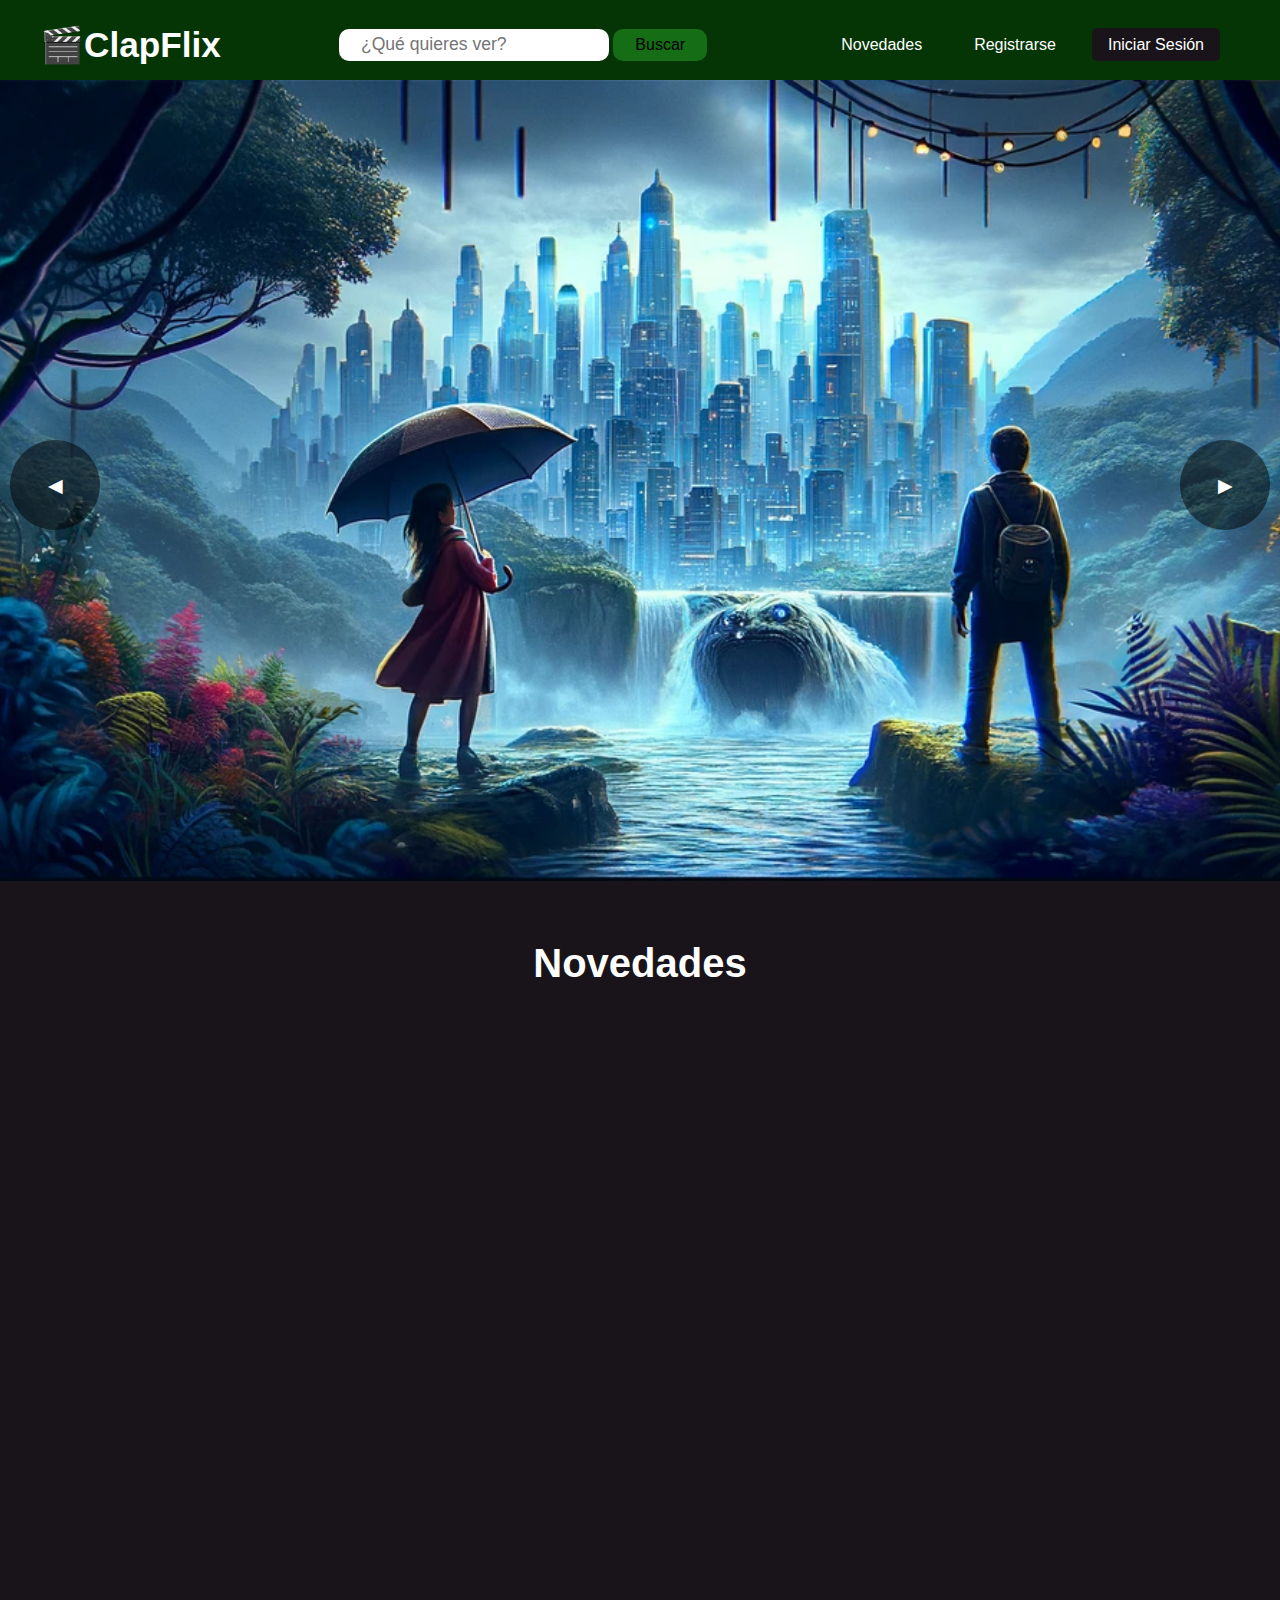
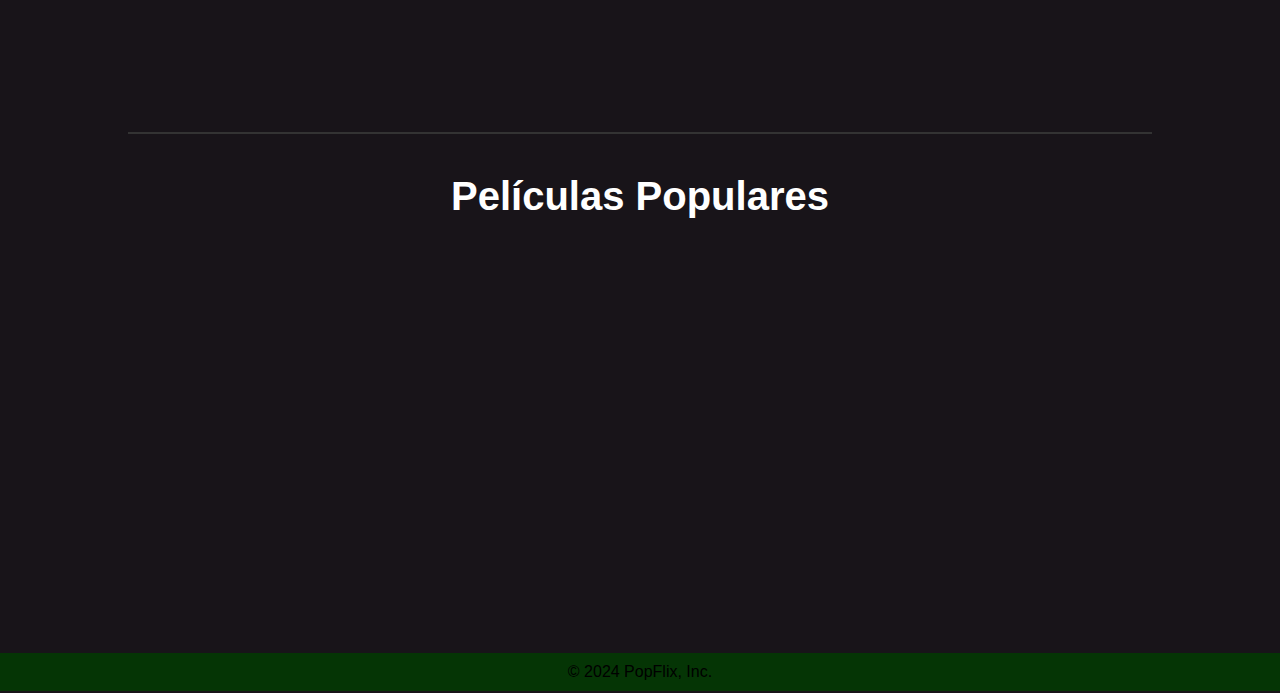
<file: index.html>
<!DOCTYPE html>
<html lang="es">
<head>
    <meta charset="UTF-8">
    <meta name="viewport" content="width=device-width, initial-scale=1.0">
    <title>ClapFlix</title>
    <link rel="icon" href="./assets/favicono.png" type="image/png">
    <link rel="apple-touch-icon" sizes="180x180" href="../assets/favicono.png">
    <link rel="stylesheet" href="https://unpkg.com/aos@next/dist/aos.css">
    <link rel="stylesheet" href="./styles/index.css">
    <script src="./scripts/index.js" defer></script>
</head>
<body>
    <header>
        <nav>
            <a href="#">
                <h1 class="page-title">🎬ClapFlix</h1>
            </a>
                <form class="formBuscadorNav">
                    <input class="inputNav" type="text" placeholder="¿Qué quieres ver?" id="buscar" name="buscar">
                    <input class="BtnBuscarNav" type="submit" value="Buscar">
                </form>
            <ul>
                <li><a href="#novedades">Novedades</a></li>
                <li><a href="./pages/register.html">Registrarse</a></li>
                <li><a class="login" href="./pages/login.html">Iniciar Sesión</a></li>
            </ul>
        </nav>
    </header>
    <main>
        <section class="banner-principal">
            <div class="carrusel">
              <div class="imagenes">
                <img src="assets/banner1.png" alt="Banner del Estreno Destacado">
                <img src="assets/banner.png" alt="Banner del Estreno Destacado">
                <img src="assets/banner3.png" alt="Banner del Estreno Destacado">
                <img src="assets/banner4.png" alt="Banner del Estreno Destacado">
                <img src="assets/banner2.png" alt="Banner del Estreno Destacado">
              </div>
              <button class="prev">◀</button>
              <button class="next">▶</button>
            </div>
          </section>
          <h2 class="titulosh2">Novedades</h2>
        <section id="novedades" data-aos="fade-up" data-aos-offset="300" data-aos-delay="50" data-aos-duration="1000" class="novedades">
            <div class="peliculas">
            <div class="pelicula">
                <img src="assets/movie1.png" alt="Película 1">
                <p>Nombre de Película</p>
            </div>
            <div class="pelicula">
                <img src="assets/movie2.png" alt="Película 1">
                <p>Nombre de Película</p>
            </div>
            <div class="pelicula">
                <img src="assets/movie3.png" alt="Película 1">
                <p>Nombre de Película</p>
            </div>
            <div class="pelicula">
                <img src="assets/movie4.png" alt="Película 1">
                <p>Nombre de Película</p>
            </div>
            <div class="pelicula">
                <img src="assets/movie5.png" alt="Película 1">
                <p>Nombre de Película</p>
            </div>
            <div class="pelicula">
                <img src="assets/movie6.png" alt="Película 1">
                <p>Nombre de Película</p>
            </div>
            <div class="pelicula">
                <img src="assets/movie7.png" alt="Película 1">
                <p>Nombre de Película</p>
            </div>
            <div class="pelicula">
                <img src="assets/movie8.png" alt="Película 1">
                <p>Nombre de Película</p>
            </div>
        </div>
        </section>
        <hr>
        <h2 class="titulosh2">Películas Populares</h2>
        <section data-aos="fade-up" data-aos-offset="300" data-aos-delay="50" data-aos-duration="1000" class="peliculasPop">
            <div class="populares">
                <div class="pelicula">
                    <img src="assets/movie1.png" alt="Película 1">
                    <p>Nombre de Película</p>
                </div>
                <div class="pelicula">
                    <img src="assets/movie2.png" alt="Película 1">
                    <p>Nombre de Película</p>
                </div>
                <div class="pelicula">
                    <img src="assets/movie3.png" alt="Película 1">
                    <p>Nombre de Película</p>
                </div>
                <div class="pelicula">
                    <img src="assets/movie4.png" alt="Película 1">
                    <p>Nombre de Película</p>
                </div>
                <div class="pelicula">
                    <img src="assets/movie5.png" alt="Película 1">
                    <p>Nombre de Película</p>
                </div>
                <div class="pelicula">
                    <img src="assets/movie6.png" alt="Película 1">
                    <p>Nombre de Película</p>
                </div>
                <div class="pelicula">
                    <img src="assets/movie7.png" alt="Película 1">
                    <p>Nombre de Película</p>
                </div>
                <div class="pelicula">
                    <img src="assets/movie8.png" alt="Película 1">
                    <p>Nombre de Película</p>
                </div>
            </div>
        </section>
    </main>
    <footer>
        <p>© 2024 PopFlix, Inc.</p>
    </footer>
    <script src="https://unpkg.com/aos@next/dist/aos.js"></script>
    <script>
        AOS.init();
    </script>
</body>
</html>
</file>
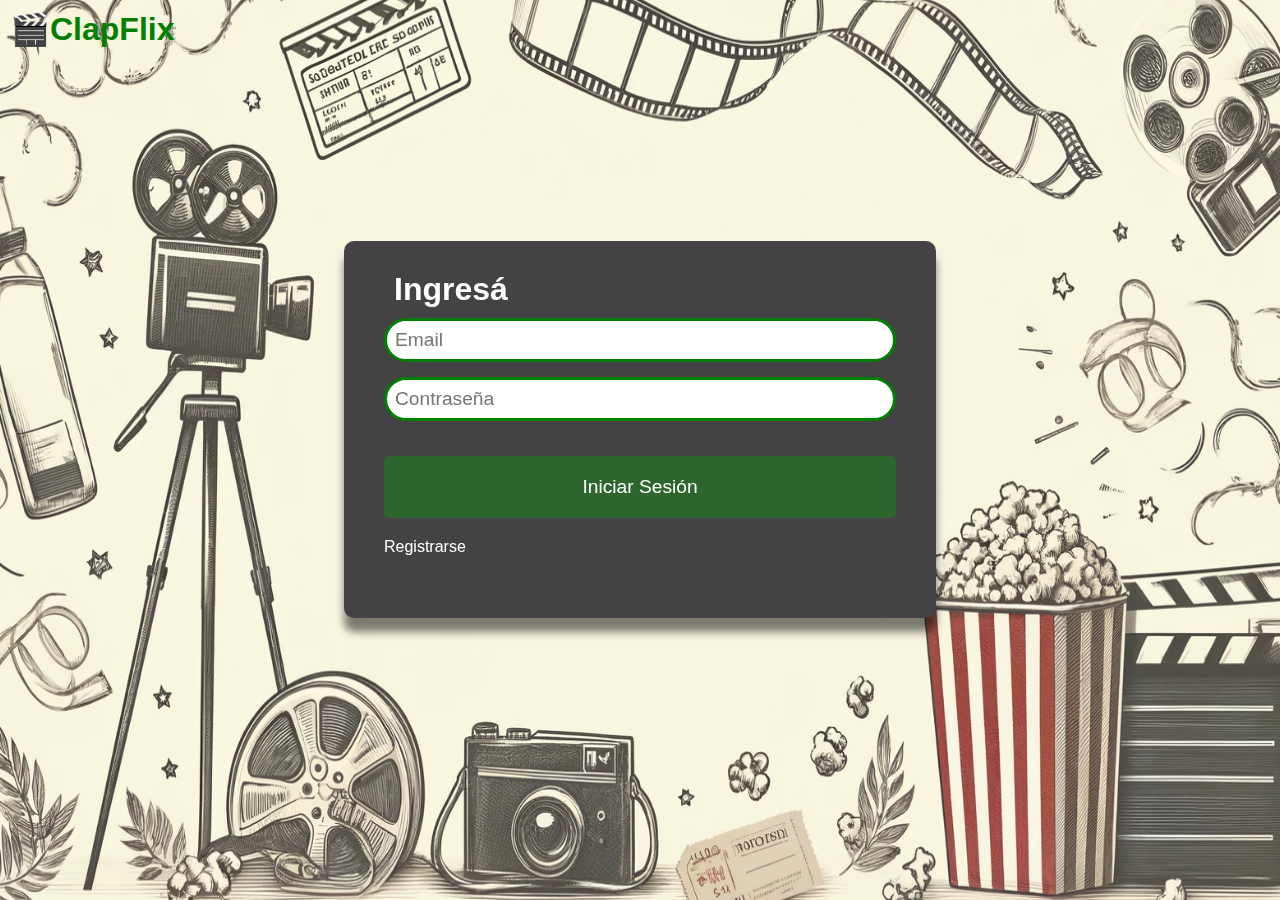
<file: pages/login.html>
<!DOCTYPE html>
<html lang="es">
<head>
    <meta charset="UTF-8">
    <meta name="viewport" content="width=device-width, initial-scale=1.0">
    <title>ClapFlix</title>
    <link rel="icon" href="../assets/favicono.png" type="image/png">
    <link rel="apple-touch-icon" sizes="180x180" href="../assets/favicono.png">
    <link rel="stylesheet" href="https://unpkg.com/aos@next/dist/aos.css">
    <link rel="stylesheet" href="../styles/login.css">
</head>
<body>
    <div class="page-container">
        <a href="../index.html" style="text-decoration:none;">
            <h1 class="page-title">🎬ClapFlix</h1>
        </a>
        <div class="login-form-container">
            <form action="#" method="POST" data-aos="zoom-in" data-aos-duration="1500">
                <h2>Ingresá</h2>
                <div class="form-group">
                    <input type="text" placeholder="Email" id="Usuario" name="Email">               
                </div>
                <div class="form-group">
                    <input type="password" placeholder="Contraseña" id="contraseña" name="Password">               
                </div>
                <button type="submit">Iniciar Sesión</button>
                <a class="reg" href="../pages/register.html">Registrarse</a>
            </form>
        </div>
    </div>
</body>
<script src="https://unpkg.com/aos@next/dist/aos.js"></script>
<script> 
    AOS.init();
</script>
</html>
</file>
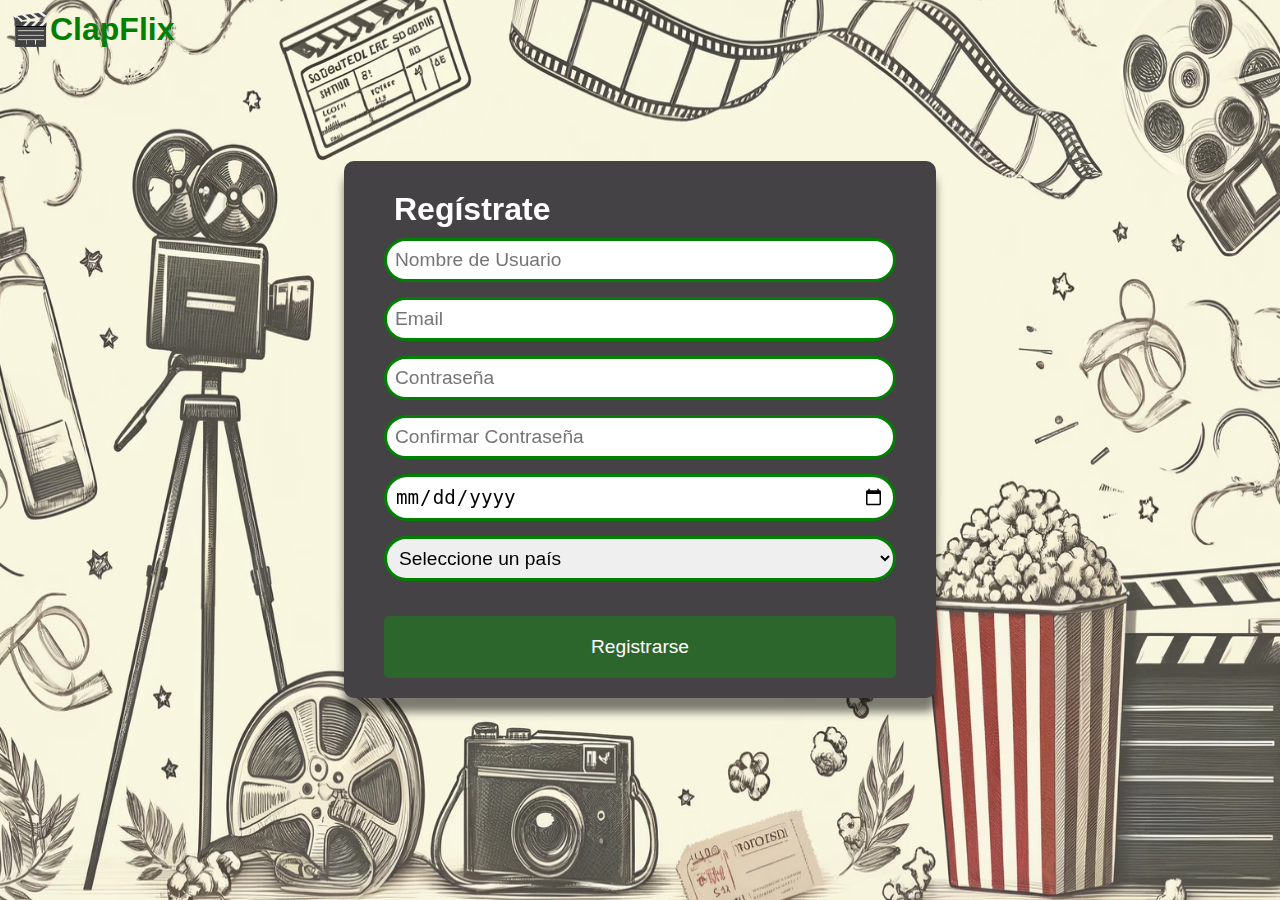
<file: pages/register.html>
<!DOCTYPE html>
<html lang="es">
<head>
    <meta charset="UTF-8">
    <meta name="viewport" content="width=device-width, initial-scale=1.0">
    <title>ClapFlix</title>
    <link rel="icon" href="../assets/favicono.png" type="image/png">
    <link rel="apple-touch-icon" sizes="180x180" href="../assets/favicono.png">
    <link rel="stylesheet" href="https://unpkg.com/aos@next/dist/aos.css">
    <link rel="stylesheet" href="../styles/login.css">
</head>
<body>
    <div class="page-container">
        <a href="../index.html" style="text-decoration:none;">
            <h1 class="page-title">🎬ClapFlix</h1>
        </a>
        <div class="login-form-container">
            <form action="#" method="POST" data-aos="zoom-in" data-aos-duration="1500">
                <h2>Regístrate</h2>
                <div class="form-group">
                    <input type="text" placeholder="Nombre de Usuario" id="username" name="username" required>
                </div>
                <div class="form-group">
                    <input type="email" placeholder="Email" id="email" name="email" required>
                </div>
                <div class="form-group">
                    <input type="password" placeholder="Contraseña" id="password" name="password" required>
                </div>
                <div class="form-group">
                    <input type="password" placeholder="Confirmar Contraseña" id="confirm-password" name="confirm-password" required>
                </div>
                <div class="form-group">
                    <input type="date" id="birthdate" name="birthdate" required>
                </div>
                <div class="form-group">
                    <select id="country" name="country" required>
                        <option value="">Seleccione un país</option>
                        <option value="usa">Argentina</option>
                        <option value="mexico">Perú</option>
                        <option value="spain">Bolivia</option>
                        <option value="argentina">Brazil</option>
                    </select>
                </div>
                <button type="submit">Registrarse</button>
            </form>
        </div>
    </div>
</body>
<script src="https://unpkg.com/aos@next/dist/aos.js"></script>
<script> 
    AOS.init();
</script>
</html>
</file>
<file: styles/index.css>
*{
    margin: 0;
    padding: 0;
    box-sizing: border-box;
    font-family:Verdana, Geneva, Tahoma, sans-serif;
}

::-webkit-scrollbar {
    width: 10px;
}
   
::-webkit-scrollbar-thumb {
    background:rgb(5, 53, 5);
}

body{
    background-color: #181419;
    color:white; 
}

section {
    margin-bottom: 20px;
}

header{
    background-color:rgb(5, 53, 5);
    color:#ffffff;
    height: 80px;
    position:sticky;
    top: 0;
    z-index:100;
    nav{
        display: flex;
        justify-content: space-between;
        align-items: center;
        margin-left:40px;
        margin-right: 40px;
        padding: 1.5rem 0;
        a{  
            font-size: 1.1rem;
            text-decoration: none;
            color:#ffffff;
        }
        .inputNav{
            height: 2rem;
            border: 2px solid white;
            border-radius: 10px;
            color: #000000;
            font-size: 1.1rem;
            padding: 0px 20px;
        }
        .BtnBuscarNav{
            background-color:rgb(21, 109, 21);
            height: 2rem;
            color:#000000;
            padding:0 20px;
            border: 2px solid rgb(21, 109, 21);
            border-radius: 10px;
            font-size: 1rem;
            font-weight: 500;
            transition: transform 0.3s;
             &:hover {
                cursor: pointer;
                transform: scale(0.95);
             }
        }
        ul{
            list-style: none;
            display: flex;
            align-items: center;
            li{
                margin-right:20px;
                a{
                    text-decoration: none;
                    color:#ffffff;
                    font-size: 1rem;
                    padding: 0.5rem 1rem;
                    transition: transform 0.3s, box-shadow 0.3s;
                    &:hover {
                        transform: scale(0.95);
                        box-shadow: 0 0 10px rgba(0, 0, 0, 0.3);
                        border-radius: 5px;
                    }
                }
                .login{
                    background-color: #181419;
                    color: white;
                    border-radius: 5px;
                    transition: transform 0.3s, box-shadow 0.3s;
                    &:hover {
                        background-color: rgb(5, 53, 5);
                    }
                }
            }
        }
    }
}
@media (max-width: 1057px) {
    header{
        height: initial;
        nav{
            flex-direction: column;
            margin-left:10px;
            margin-right: 10px;
            row-gap: 20px;
            .inputNav{
                width: 80%;
            }
            form {
                display: flex;
                justify-content: space-between;
                flex-direction: row;
                margin-bottom: 20px;
                .inputNav{
                    margin-right: 13px;
                }
            }
            ul{
                li{
                    margin-right: 10px;
                    a{
                        text-decoration: none;
                        color:#ffffff;
                        padding: 0.5rem 0.5rem;
                        transition: transform 0.3s, box-shadow 0.3s;
                        &:hover {
                            transform: scale(0.95);
                            box-shadow: 0 0 10px rgba(0, 0, 0, 0.3);
                            border-radius: 5px;
                        }
                    }
                    .login{
                        text-wrap: nowrap;
                        background-color: #181419;
                        color: white;
                        border-radius: 5px;
                        transition: transform 0.3s, box-shadow 0.3s;
                        &:hover {
                            background-color: rgb(5, 53, 5);
                        }
                    }
                }
            }
        }
    }
}
@media (max-width: 300px) {
    header{
        nav{
            form{
                display: flex;
                justify-content: center;
                align-items: center;
                flex-direction: column;
                margin-bottom: -10px;
                .inputNav{
                    font-size: 0.8rem;
                    margin-bottom: 10px;
                    width: 70%;
                }
                .BtnBuscarNav{
                    font-size: 0.8rem;
                    padding: 0 10px;
                    height: 1.5rem;
                }
            }
            ul{
                flex-direction: column;
                li{
                    display: flex;
                    a{
                        font-size: 0.8rem;
                    }
                }
            }
        }
    }
}

.carrusel {
    overflow: hidden;
    position: relative;
    width: 100%;
    .imagenes {
        display: flex;
        transition: transform 0.5s ease;
        img {
            width: 100%;
            height: auto;
            max-height: 89vh;
            flex-shrink: 0;
            object-fit: cover;
        }
    }
    button {
        position: absolute;
        top: 45%;
        background-color: rgba(0, 0, 0, 0.5);
        color: white;
        border: none;
        cursor: pointer;
        padding: 10px;
        z-index: 10;
    }
    .prev {
        width: 10vh;
        height: 10vh;
        font-size: larger;
        border-radius: 50%;
        left: 10px;
    }
    .next {
        width: 10vh;
        height: 10vh;
        font-size: larger;
        border-radius: 50%;
        right: 10px;
    }   
}

h2.titulosh2 {
    display: flex;
    justify-content: center;
    font-size: 2.5rem;
    font-weight: 700;
    margin-bottom: 20px;
    padding-top: 40px;
}

.novedades {
    text-align: center;
    margin: 0 auto;
    overflow: hidden;
    width: 80%;
    margin-top: -50px;
    .peliculas {
        padding: 20px;
        .pelicula {
            border-radius: 5%;
            cursor: pointer;
            margin: 40px 20px 20px 0;
            display: inline-block;
            width: 200px;
            margin-right: 15px;
            transition: all 0.5s ease;
            position: relative;
            overflow: hidden;
            img {
                width: 100%;
                height: auto;
                object-fit: cover;
                aspect-ratio: 2/3;
            }
            p {
                position: absolute;
                top: 0;
                left: 0;
                width: 100%;
                height: 100%;
                color: white;
                background-color: rgba(0, 0, 0, 0.5);
                display: flex;
                align-items: center;
                justify-content: center;
                opacity: 0;
                transition: opacity 0.5s ease, visibility 0s 0.5s;
                visibility: hidden;
            }
            &:hover img {
                filter: blur(5px);
            }
            &:hover p {
                opacity: 1;
                visibility: visible;
                transition: opacity 0.5s ease;
            }
            &:hover {
                transform: scale(1.1);
            }
        }
    }
}

.peliculasPop{
    width:80%;
    margin: 0 auto;
    text-align: center;
    margin-top: 10px;
    margin-bottom:60px;
    .populares{
        overflow-x: scroll;
        overflow-y: hidden;
        width: 100%;
        display: flex;
        justify-content: flex-start;
        align-items: flex-start;
        padding: 0px 0px 40px 0px;
        .pelicula{
            cursor: pointer;
            border-radius: 25px;
            width: 170px;
            min-width: 170px;
            font-size: 20px;
            cursor: pointer;
            margin-left: 30px;
            display: flex;
            flex-direction: column;
            justify-content: space-between;
            img{
                border-radius: 5%;
                width: 95%;
                height: 95%;
                object-fit: cover;
                &:hover{
                    box-shadow: 0 0 30px #002700cd;
                    transform: scale(0.9);
                }
            }   
        }
    }
}

footer {
    background-color: rgb(5, 53, 5);
    color: black;
    text-align: center;
    padding: 10px 0;
}

hr {
    margin: 0 auto;
    width: 80%;
    border: 1px solid #333;
}
</file>
<file: styles/login.css>
body, html {
    height: 100vh;
    margin: 0;
    font-family: Verdana, Geneva, Tahoma, sans-serif;
    background: url("../assets/login.webp") no-repeat center;
    background-size: 115% 115%;
    .page-container {
        display: flex;
        flex-direction: column;
        height: 100vh;
        .page-title {
            text-decoration: none;
            color: green;
            margin: 10px;
        }
        .login-form-container {
            flex-grow: 1;
            display: flex;
            justify-content: center;
            align-items: center;
            form {
                display: flex;
                flex-direction: column;
                width: 40%;
                padding: 20px;
                padding-right: 40px;
                padding-left: 40px;
                margin-bottom: 100px;
                background-color: #454246;
                box-shadow: 0 14px 8px rgba(0,0,0,0.5);
                min-width: 300px;
                min-height: 40%;
                border-radius: 10px;
                transition: all 0.3s ease;
                h2{
                    font-size: 2rem;
                    color: white;
                    margin: 10px;
                }
                .form-group {
                    display: flex;
                    justify-content: center;
                    align-items: center;
                    margin-bottom: 15px;
                    input, select{
                        font-size: 1.2rem;
                        width: 100%;
                        padding: 8px;
                        border: 3px solid green;
                        border-radius: 25px;
                    }
                }
                button {
                    margin-top: 20px;
                    font-size: 1.2rem;
                    width: 100%;
                    padding: 20px;
                    background-color: #2c662d;
                    color: white;
                    border: none;
                    border-radius: 5px;
                    cursor: pointer;
                    &:hover {
                        background-color: #1e4720;
                    }
                }
                .reg{
                    color: white;
                    margin-top: 20px;
                    text-decoration: none;
                }
            }
        }
    }
}

@media (max-width: 1024px) {
    form {
        width: 100%;
        min-height: 0%; 
    }
    body, html {
        background-size: 200% 140%;
    }
}

@media (max-width: 480px) {
    .page-container .login-form-container form {
        width: 85%;
        box-shadow: none;
        form {
            min-width: 10px;
        }
    }
}
</file>
